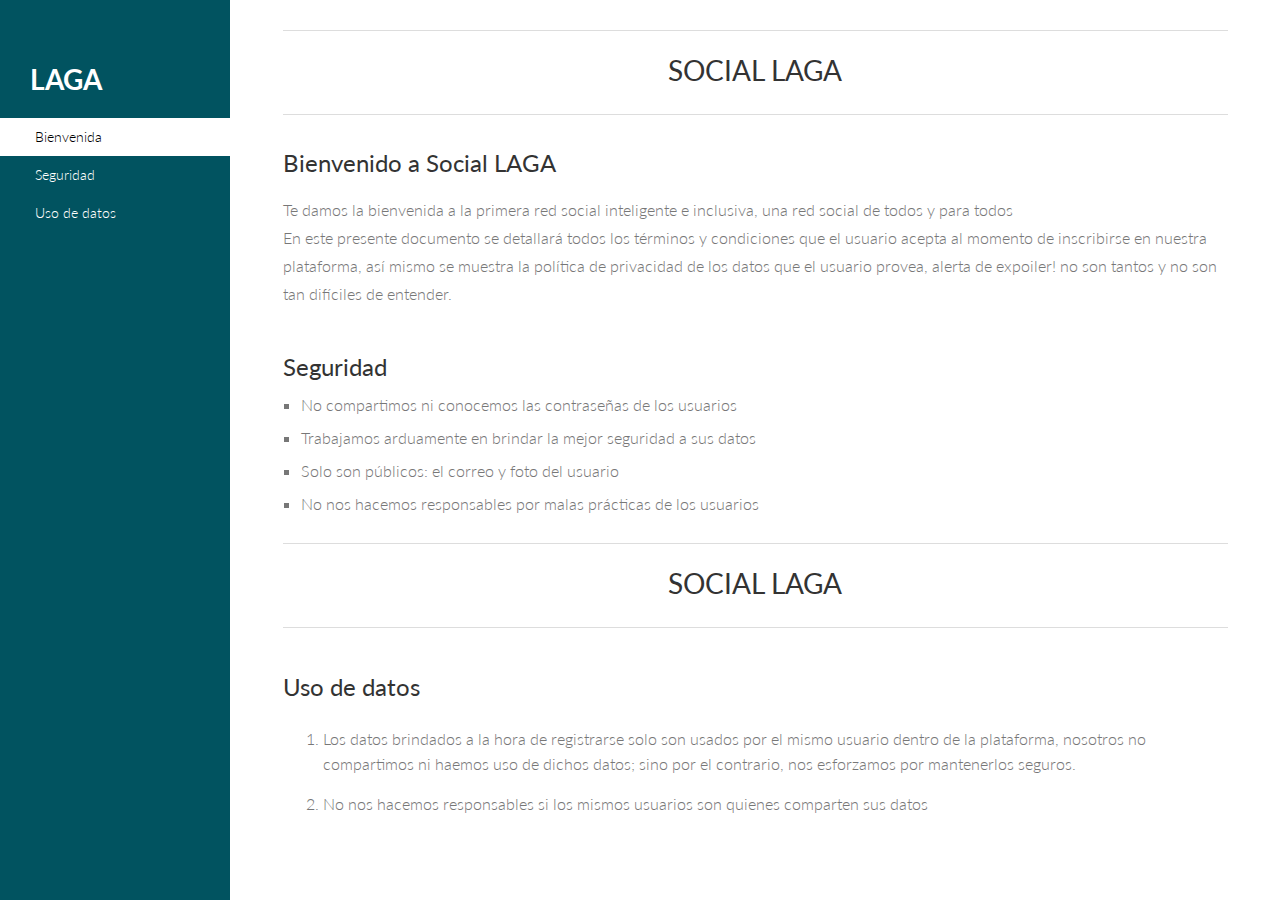
<file: terminosYcondiciones/index.html>
<!DOCTYPE html>
<html class="no-js">
<head>
	<meta charset="utf-8">
	<title>Social LAGA</title>
	<meta name="viewport" content="width=device-width, initial-scale=1">
	<link rel="shortcut icon" href="../assets/img/favicon.png">
	<link href='http://fonts.googleapis.com/css?family=Lato:300,400,700' rel='stylesheet'>
	<link rel="stylesheet" href="./css/normalize.min.css">
	<link rel="stylesheet" href="./css/main.css">
</head>
<body id="welcome">
	<aside class="left-sidebar">
		<div class="logo"><a href="#welcome"><h1>LAGA</h1></a></div>
		<nav class="left-nav">
			<ul id="nav">
				<li class="current"><a href="#welcome">Bienvenida</a></li>
				<li><a href="#installation">Seguridad</a></li>
				<li><a href="#tmpl-structure">Uso de datos</a></li>
			</ul>
		</nav>
	</aside>
	<div id="main-wrapper">
		<div class="main-content">
			<section id="welcome">
				<div class="content-header"><h1>SOCIAL LAGA</h1></div>
				<div class="welcome">
					<h2 class="twenty">Bienvenido a Social LAGA</h2>
					<p>Te damos la bienvenida a la primera red social inteligente e inclusiva, una red social de todos y para todos</p>
					<p>En este presente documento se detallará todos los términos y condiciones que el usuario acepta al momento de inscribirse en nuestra plataforma, así mismo se muestra la política de privacidad de los datos que el usuario provea, alerta de expoiler! no son tantos y no son tan difíciles de entender.</p>
				</div>
				<div class="features">
					<h2 class="twenty">Seguridad</h2>
					<ul>
						<li>No compartimos ni conocemos las contraseñas de los usuarios</li>
						<li>Trabajamos arduamente en brindar la mejor seguridad a sus datos</li>
						<li>Solo son públicos: el correo y foto del usuario</li>
						<li>No nos hacemos responsables por malas prácticas de los usuarios</li>
					</ul>
				</div>
			</section>
			<section id="installation">
				<div class="content-header"><h1>SOCIAL LAGA</h1></div>
				<h2 class="title">Uso de datos</h2>
				<div class="section-content">
					<ol>
						<li>Los datos brindados a la hora de registrarse solo son usados por el mismo usuario dentro de la plataforma, nosotros no compartimos ni haemos uso de dichos datos; sino por el contrario, nos esforzamos por mantenerlos seguros.</li>
						<li>No nos hacemos responsables si los mismos usuarios son quienes comparten sus datos</li>
					</ol>
				</div>
			</section>
		</div>
	</div>
	<script type="text/javascript" src="js/jquery-1.11.0.min.js"></script>
	<script type="text/javascript" src="js/jquery.nav.js"></script>
	<script type="text/javascript" src="js/custom.js"></script>
</body>
</html>

<!-- ERROR: PÁGINA WEB ESCONDIDA -->
</file>
<file: terminosYcondiciones/css/main.css>
body{
	background-color:#FFF;
    font-family: "Lato", sans-serif;
    font-weight: 300;
	font-size:16px;
	line-height:18px;
	color:#777;
}

p{
	margin:0;
}

a {
    color: #aa0a5f;
}

a, a:hover, a:focus{
	text-decoration: none;
	outline: 0;
}
h1, h2, h3,
h4, h5, h6 {
    color: #333;
	margin:0;
    font-weight: normal;
}

h1 { font-size: 28px;}
h2 { font-size: 24px;}
h3 { font-size: 18px;}
h5 { font-size: 16px;}
h6 { font-size: 14px;}

strong {
  letter-spacing: 1px;
}

code {
  background-color: #ddd;
  border-radius: 3px;
  color: #000;
  font-size: 85%;
  margin: 0;
  padding: 5px 10px;
}

code a {
    color: #333;
}

code a:hover {
    text-decoration: underline;
}

section p {
  line-height: 28px;
}

.clearfix:before,
.clearfix:after {
    content: " ";
    display: table;
}
.clearfix:after {
    clear: both;
}
.clearfix {
    *zoom: 1;
}

.tan {
  margin-bottom: 10px;
}

.fifteen{
    margin-bottom: 15px;
}

.twenty{
    margin-bottom: 20px;
}

.center {
    text-align: center;
}

.title {
    margin: 50px 0 30px;
}

.syntaxhighlighter {
    border: 1px solid #efefef;
    max-height: 100% !important;
    padding: 20px 0;
}


.main-content section {
  margin: 0 5%;
}


.left-sidebar {
    background-color: #015360;
    float: left;
    min-height: 100%;
    position: fixed;
    width: 18%;
}

.logo {
    padding-bottom: 30px;
    padding-left: 30px;
    padding-top: 70px;
}
.logo h1{
    color: #fff;
    font-weight: 700;
    text-transform: uppercase;
}
.left-nav ul {
    margin: 0;
    padding: 0;
    font-size: 14px;
}

.left-nav ul li a {
    color: #fff;
    display: block;
    padding: 10px 35px;
    -webkit-transition: all 0.3s ease-in 0s;
       -moz-transition: all 0.3s ease-in 0s;
        -ms-transition: all 0.3s ease-in 0s;
         -o-transition: all 0.3s ease-in 0s;
            transition: all 0.3s ease-in 0s;
}

.left-nav ul li a:hover, .left-nav ul li .current {
    background-color: #fff;
    color: #000;
}


#main-wrapper {
    float: left;
    margin-left: 18%;
    width: 82%;
}

.content-header {
    border-bottom: 1px solid #ddd;
    border-top: 1px solid #ddd;
    margin-top: 30px;
    padding: 30px 0 35px;
    text-align: center;
}

.welcome {
    font-size: 16px;
    line-height: 26px;
    margin: 35px auto 0;
}

.features {
    margin-top: 50px;
}

.features ul li {
    list-style: square outside none;
    margin-bottom: 15px;
}

.features > ul {
    padding-left: 18px;
}

.author {
    border-bottom: 1px solid #ddd;
    border-top: 1px solid #ddd;
    margin-top: 50px;
    padding: 30px 0;
}

.author-info {
    font-size: 18px;
    line-height: 28px;
    margin: 0 auto;
    width: 50%;
}

.section-content {
    font-size: 16px;
    line-height: 25px;
}

.section-content li {
    margin-bottom: 15px;
}

.section-content a:hover {
    text-decoration: underline;
}

.script-source li {
    list-style: square outside none;
    margin-bottom: 10px;
}

#twitter-feed li,
#flickr li {
    line-height: 25px;
    margin-bottom: 10px;
}

#twitter-feed img {
    border: 1px solid #ddd;
    box-shadow: 2px 3px 3px #ddd;
    height: auto;
    margin-top: 10px;
    max-width: 100%;
}
</file>
